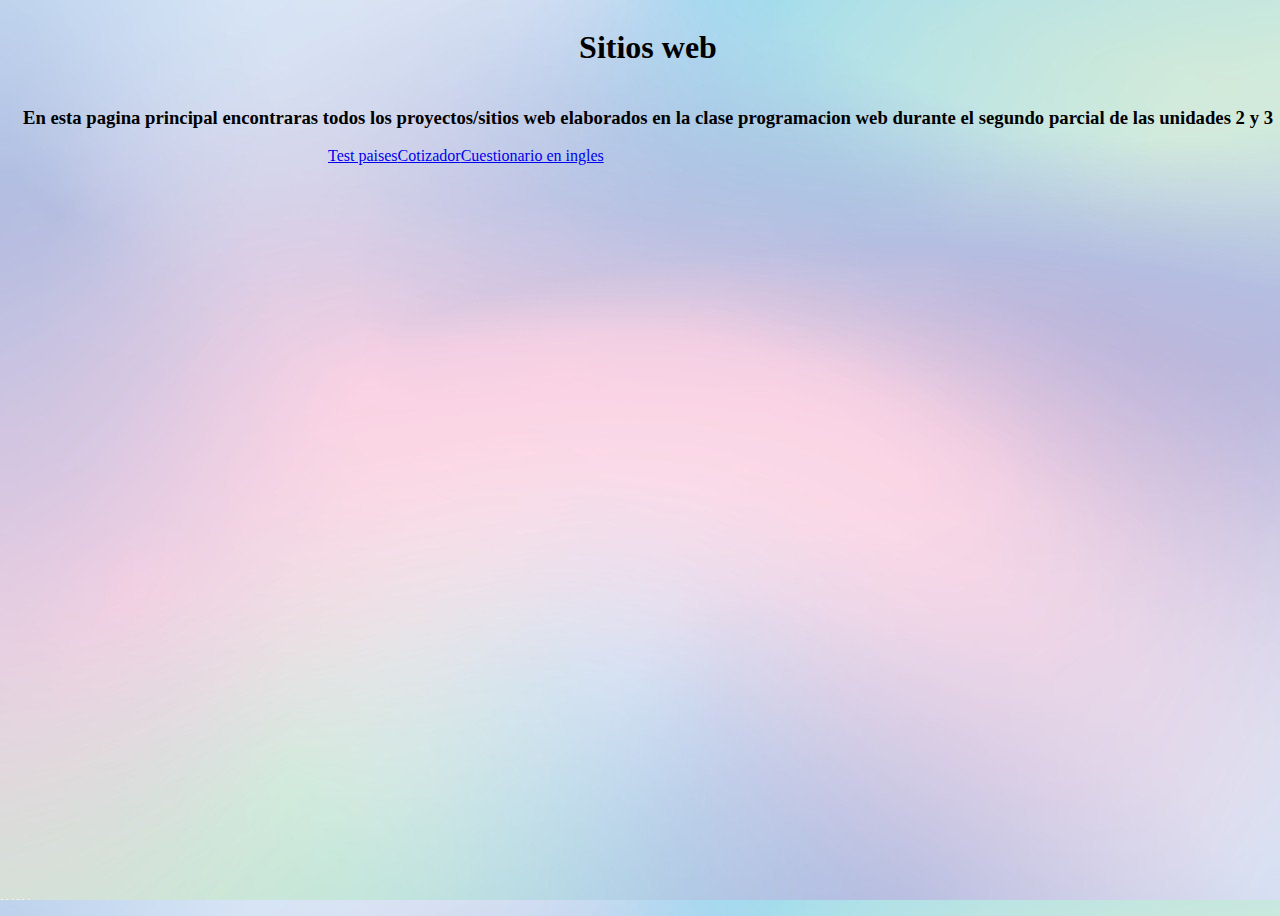
<file: Index.html>
<!DOCTYPE html>
<html lang="en">
<head>
    <meta charset="UTF-8">
    <meta name="viewport" content="width=device-width, initial-scale=1.0">
    <title>Sitios web Unidad 2 y 3</title>
</head>
<body>
    
<style>
body{
    width: 100%;
    height: 100vh;
    background: url('./indeximagenes/fon.jfif');
    display: flex;
    flex-direction: column;
    align-items: center;
}

div{
    display: flex;
    flex-direction: column;
    align-items: center;
}

section {
    width: 50vw;
    display: flex;
}

</style>
<div>
    <h1>Sitios web</h1>
    <h3> En esta pagina principal encontraras todos los proyectos/sitios web elaborados en la clase programacion web durante el segundo parcial de las unidades 2 y 3</h3> 
</div>
   

<section>
    <a href="paises.html">Test paises</a>
    <p>
    
    </p>
    
    <a href="vic.html">Cotizador</a>
    <p>
    
    </p>
    
    <a href="Cuestionario.html">Cuestionario en ingles</a>
    <p>
    
    </p>
</section>

</body>
</html>
</file>
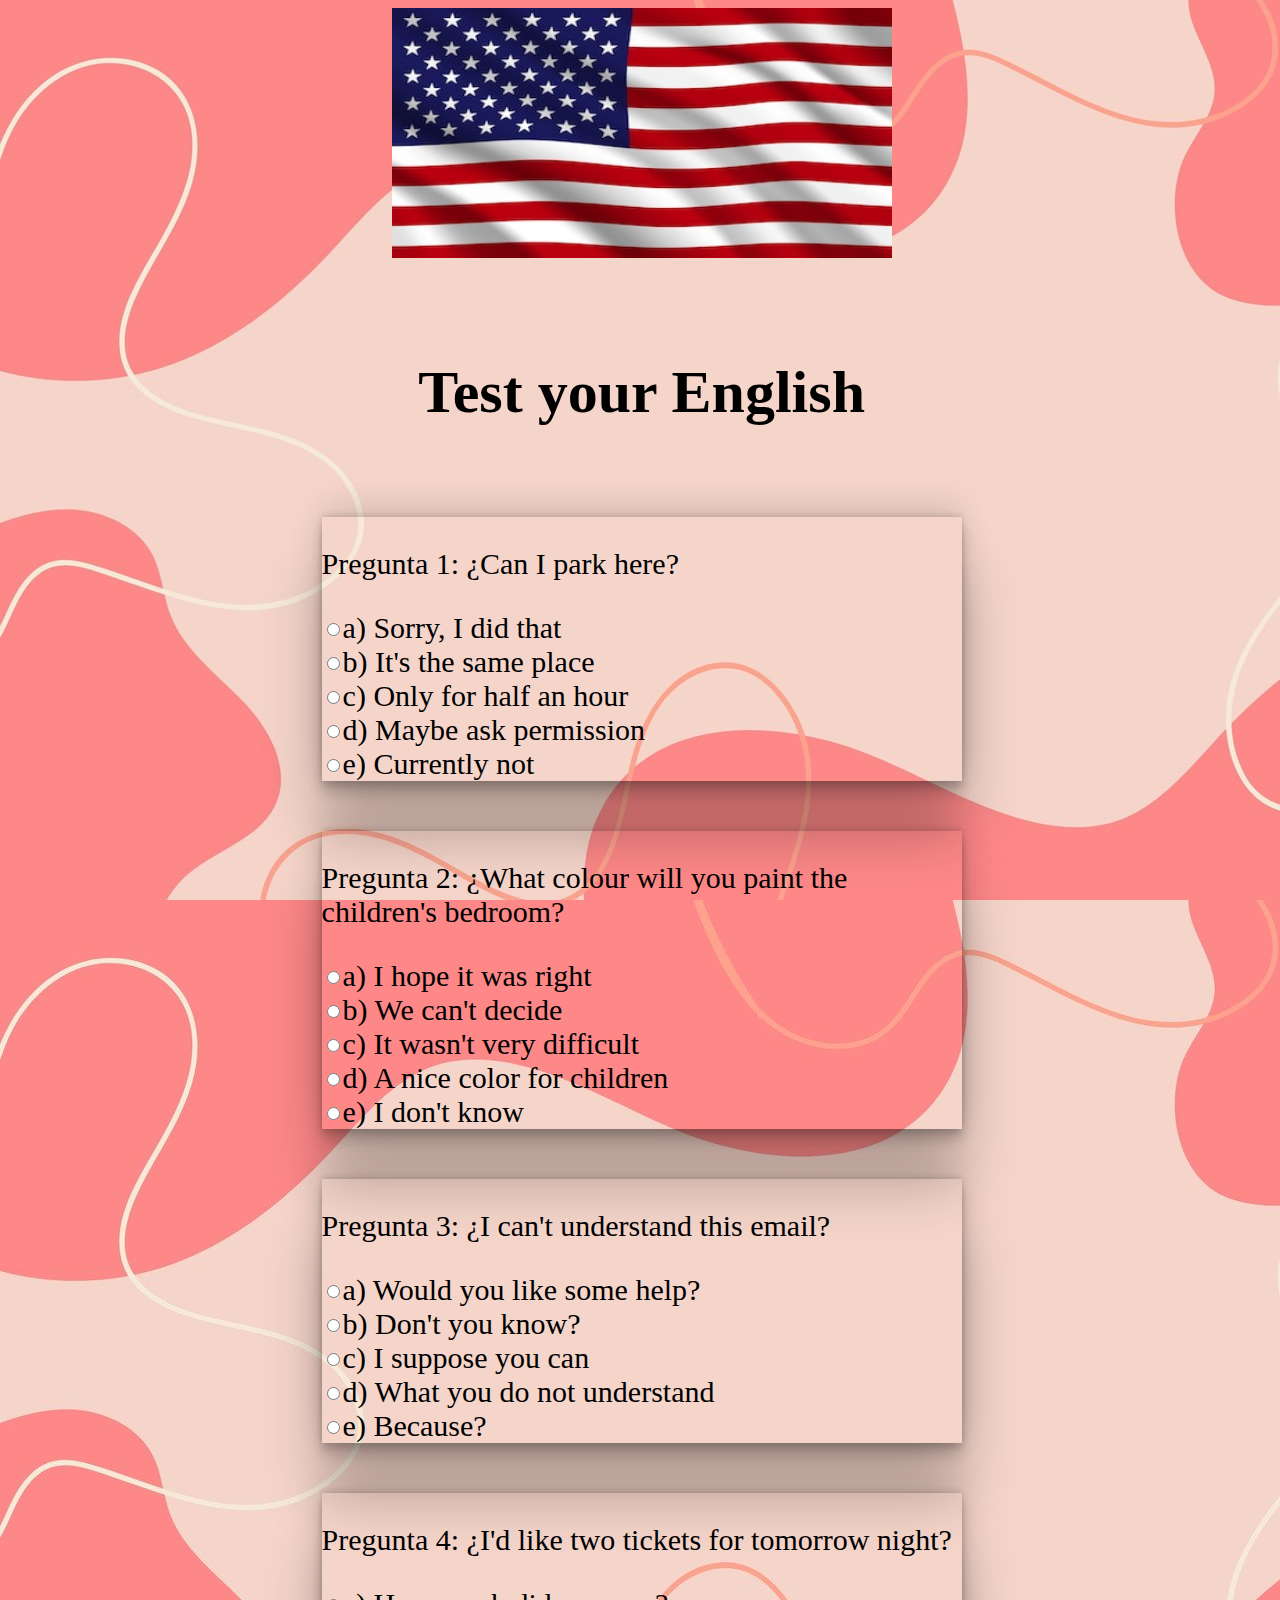
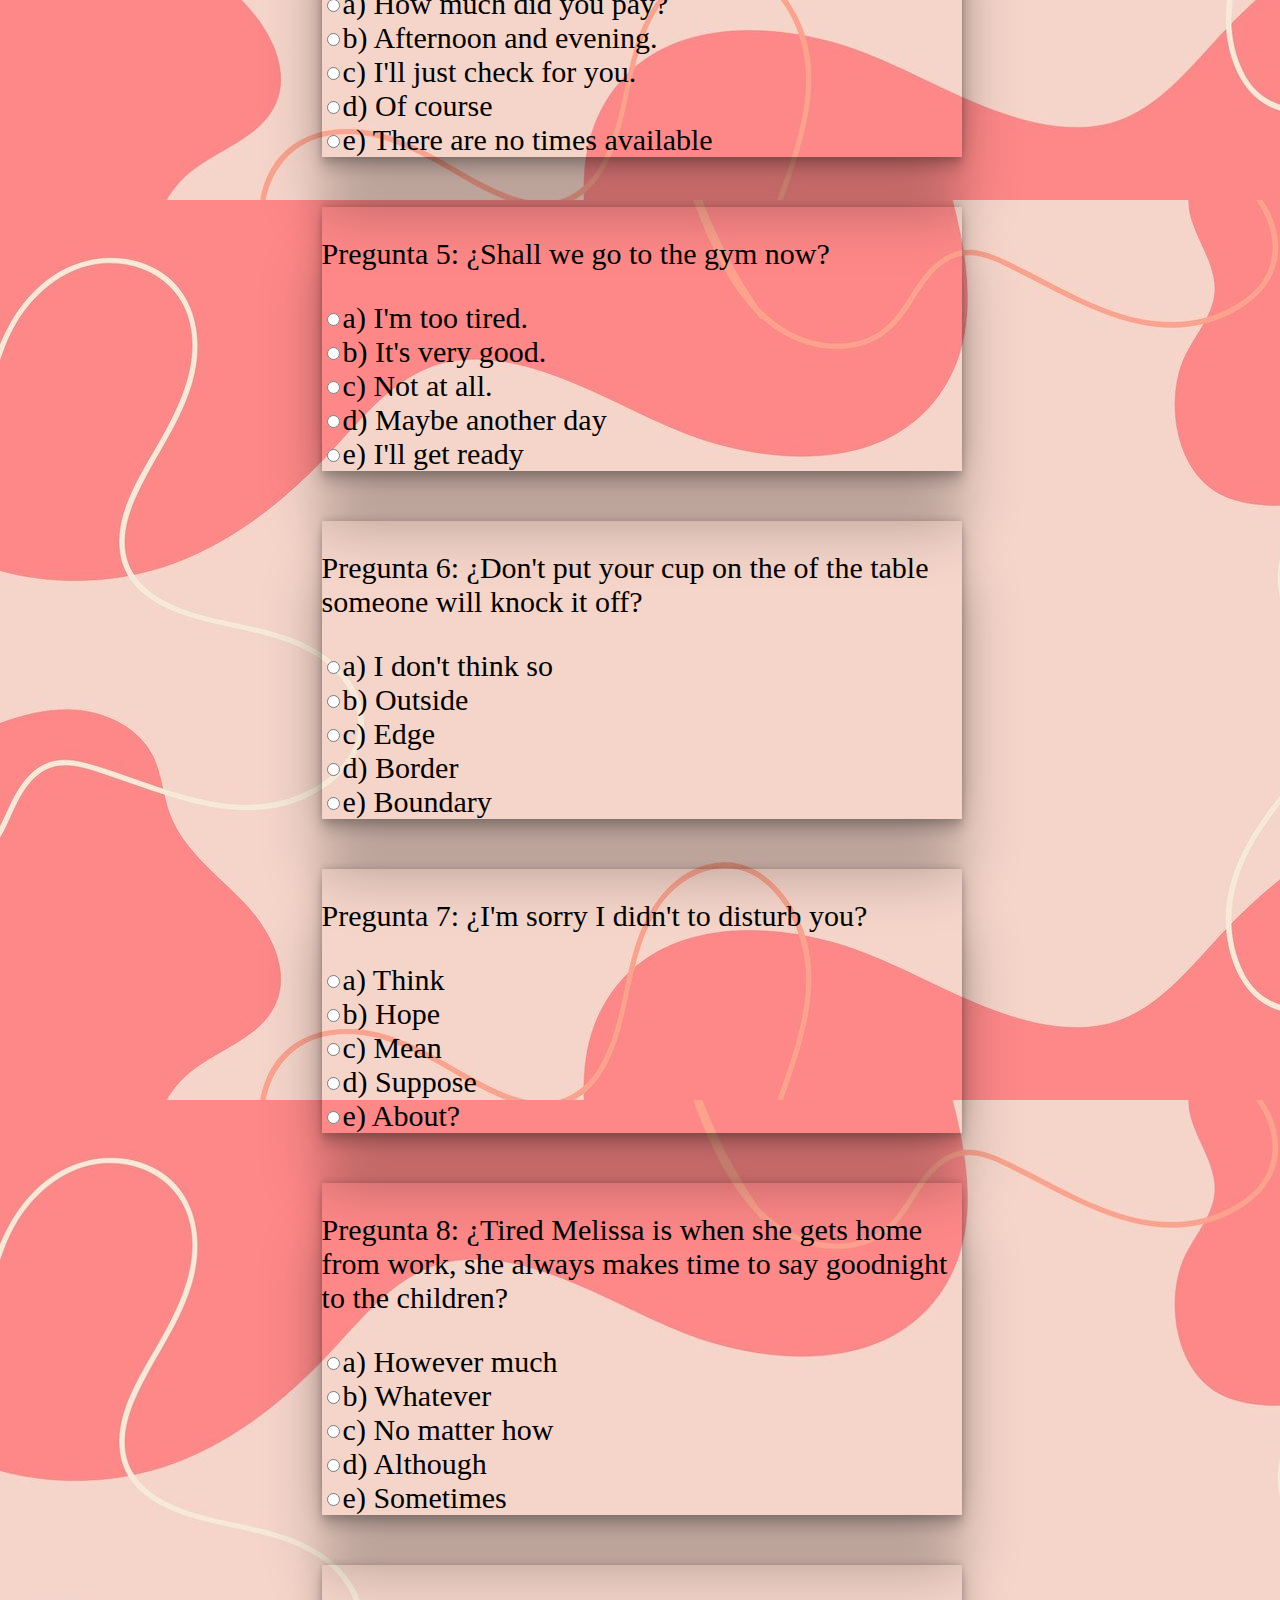
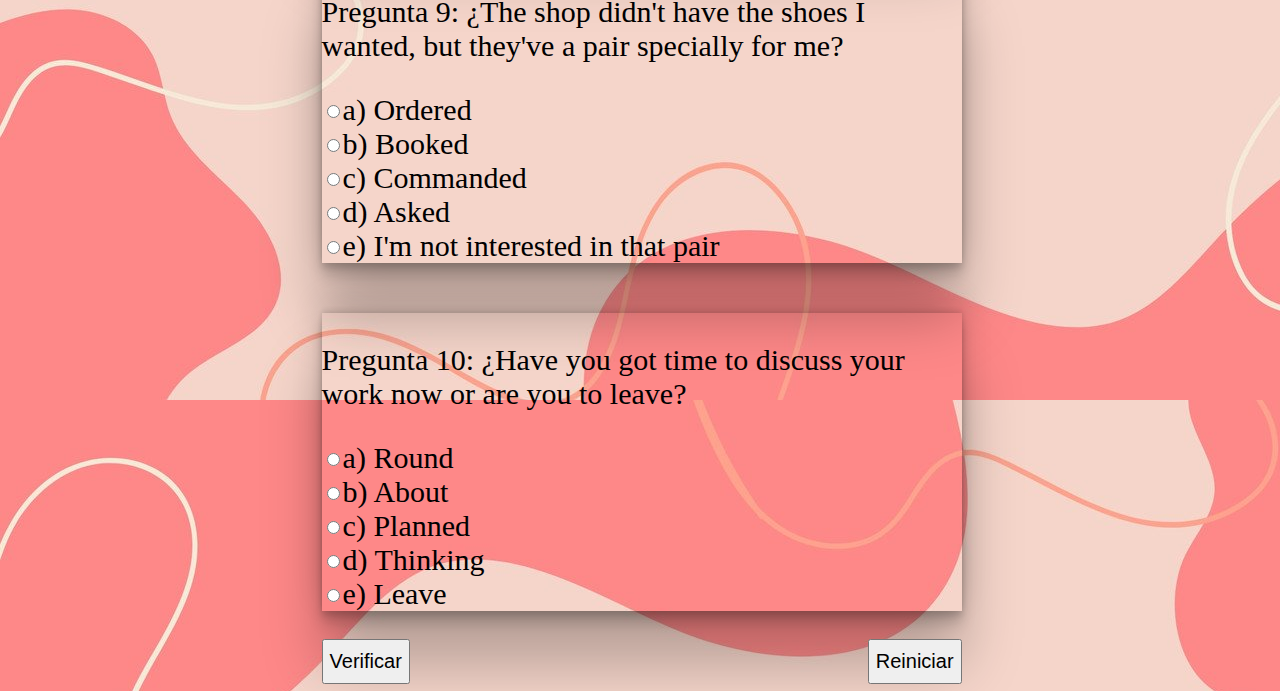
<file: Cuestionario.html>
<!DOCTYPE html>
<html lang="en">
<head>
    <meta charset="UTF-8">
    <meta http-equiv="X-UA-Compatible" content="IE=edge">
    <meta name="viewport" content="width=device-width, initial-scale=1.0">
    <title>Cuestionario web</title>

<style>

body{
    width: 99%;
    height: 100vh;
    background: url("Cuestionario/imgnes/Fondo2.jfif");
    font-size: 30px;
    display: flex;
    flex-direction: column;
    align-items: center;
}

div{
    display: flex;
    align-items: center;
}

span{
    margin-left: 15px;
}

section{
    background: transparent;
    margin-top: 50px;
    width: 50vw;
    box-shadow: rgba(0, 0, 0, 0.25) 0px 54px 55px, rgba(0, 0, 0, 0.12) 0px -12px 30px, rgba(0, 0, 0, 0.12) 0px 4px 6px, rgba(0, 0, 0, 0.17) 0px 12px 13px, rgba(0, 0, 0, 0.09) 0px -3px 5px;
}

.btns{
    display: flex;
    margin-top: 20px;
    width: 50vw;
    justify-content: space-between;
}

.btns button{
    height: 5vh;
    font-size: 20px
}
</style>

</head>
<body>
    <img src="./Cuestionario/imgnes/Usa.jfif" width="500px" height="250px" alt="">

<p>
    
</p>

<h1>Test your English</h1>

    <!-- Pregunta 1 -->
    <section>
        <p>Pregunta 1: ¿Can I park here?</p>
        <div class="content">
            <input type="radio" name="respuesta1" value="a"> a) Sorry, I did that<br><span id="q1"></span>
        </div>
        <div>
            <input type="radio" name="respuesta1" value="b"> b) It's the same place<br><span class="error"></span>
        </div>
        <div>
            <input type="radio" name="respuesta1" value="c"> c) Only for half an hour<br><span class="error"></span>
        </div>
        <div>
            <input type="radio" name="respuesta1" value="d"> d) Maybe ask permission<br><span class="error"></span>
        </div>
        <div>
            <input type="radio" name="respuesta1" value="e"> e) Currently not<br><span class="error"></span>
        </div>
    
    </section>
  
    <!-- Pregunta 2 -->
    <section>
        <p>Pregunta 2: ¿What colour will you paint the children's bedroom?</p>
    <div>
        <input type="radio" name="respuesta2" value="a"> a) I hope it was right<br><span class="error2"></span>
    </div>
    <div>
        <input type="radio" name="respuesta2" value="b"> b) We can't decide<br><span id="q2"></span>
    </div>
    <div>
        <input type="radio" name="respuesta2" value="c"> c) It wasn't very difficult<br><span class="error2"></span>
    </div>
    <div>
        <input type="radio" name="respuesta2" value="d"> d) A nice color for children<br><span class="error2"></span>
    </div>
    <div>
        <input type="radio" name="respuesta2" value="e"> e) I don't know<br><span class="error2"></span>
    </div>
    </section>
    

    <!-- Pregunta 3 -->
    <section>
        <p>Pregunta 3: ¿I can't understand this email?</p>
        <div>
            <input type="radio" name="respuesta3" value="a"> a) Would you like some help?<br><span id="q3"></span>
        </div>
        <div>
            <input type="radio" name="respuesta3" value="b"> b) Don't you know?<br><span class="error3"></span>
        </div>
        <div>
            <input type="radio" name="respuesta3" value="c"> c) I suppose you can<br><span class="error3"></span>
        </div>
        <div>
            <input type="radio" name="respuesta3" value="d"> d) What you do not understand<br><span class="error3"></span>
        </div>
        <div>
            <input type="radio" name="respuesta3" value="e"> e) Because?<br><span class="error3"></span>
        </div>
    </section>
   

    <!-- Pregunta 4 -->
    <section>
 
        <p>Pregunta 4: ¿I'd like two tickets for tomorrow night?</p>
        <div>
            <input type="radio" name="respuesta4" value="a"> a) How much did you pay?<br><span class="error4"></span>
        </div>
        <div>
            <input type="radio" name="respuesta4" value="b"> b) Afternoon and evening.<br><span class="error4"></span>
        </div>
        <div>
            <input type="radio" name="respuesta4" value="c"> c) I'll just check for you.<br><span id="q4"></span>
        </div>
        </div>
        <div>
            <input type="radio" name="respuesta4" value="d"> d) Of course<br><span class="error4"></span>
        </div>
        <div>
            <input type="radio" name="respuesta4" value="e"> e) There are no times available<br><span class="error4"></span>
        </div>
    </section>
   

    <!-- Pregunta 5 -->
    <section>
        <p>Pregunta 5: ¿Shall we go to the gym now?</p>
        <div>
            <input type="radio" name="respuesta5" value="a"> a) I'm too tired.<br><span id="q5"></span>
        </div>
        <div>
            <input type="radio" name="respuesta5" value="b"> b) It's very good.<br><span class="error5"></span>
        </div>
        <div>
            <input type="radio" name="respuesta5" value="c"> c) Not at all.<br><span class="error5"></span>
        </div>
        <div>
            <input type="radio" name="respuesta5" value="d"> d) Maybe another day<br><span class="error5"></span>
        </div>
        <div>
            <input type="radio" name="respuesta5" value="e"> e) I'll get ready<br><span class="error5"></span>
        </div>
    </section>
        <!-- Pregunta 6 -->
        <section>
        <p>Pregunta 6: ¿Don't put your cup on the of the table someone will knock it off?</p>
        <div>
            <input type="radio" name="respuesta6" value="a"> a) I don't think so<br><span class="error6"></span>
        </div>
        <div>
            <input type="radio" name="respuesta6" value="b"> b) Outside<br><span class="error6"></span>
        </div>
        <div>
            <input type="radio" name="respuesta6" value="c"> c) Edge<br><span id="q6"></span>
        </div>
        <div>
            <input type="radio" name="respuesta6" value="d"> d) Border<br><span class="error6"></span>
        </div>
        <div>
            <input type="radio" name="respuesta6" value="e"> e) Boundary<br><span class="error6"></span>
        </div>
    

    </section>



     <!-- Pregunta 7 -->
     <section>
        <p>Pregunta 7: ¿I'm sorry I didn't to disturb you?</p>
        <div>
           <input type="radio" name="respuesta7" value="a"> a) Think<br><span class="error7"></span>
        </div>
        <div>
           <input type="radio" name="respuesta7" value="b"> b) Hope<br><span class="error7"></span>
        </div>
        <div>
           <input type="radio" name="respuesta7" value="c"> c) Mean<br><span id="q7"></span>
        </div>
        <div>
           <input type="radio" name="respuesta7" value="d"> d) Suppose<br><span class="error7"></span>
        </div>
        <div>
           <input type="radio" name="respuesta7" value="e"> e) About?<br><span class="error7"></span>
        </div>
     </section>


      <!-- Pregunta 8 -->
      <section>
        <p>Pregunta 8: ¿Tired Melissa is when she gets home from work, she always makes time to say goodnight to the children?</p>

        <div>
            <input type="radio" name="respuesta8" value="a"> a) However much<br><span class="error8"></span>
        </div>
        <div>
            <input type="radio" name="respuesta8" value="b"> b) Whatever<br><span class="error8"></span>
        </div>
        <div>
            <input type="radio" name="respuesta8" value="c"> c) No matter how<br><span class="error8"></span>
        </div>
        <div>
            <input type="radio" name="respuesta8" value="d"> d) Although<br><span id="q8"></span>
        </div>
        <div>
            <input type="radio" name="respuesta8" value="e"> e) Sometimes<br><span class="error8"></span>
        </div>
    
      </section>
   
     <!-- Pregunta 9 -->
     <section>
        <p>Pregunta 9: ¿The shop didn't have the shoes I wanted, but they've a pair specially for me?</p>
        <div>
           <input type="radio" name="respuesta9" value="a"> a) Ordered<br><span id="q9"></span>
        </div>
        <div>
           <input type="radio" name="respuesta9" value="b"> b) Booked<br><span class="error9"></span>
   
        </div>
        <div>
           <input type="radio" name="respuesta9" value="c"> c) Commanded<br><span class="error9"></span>
   
        </div>
        <div>
           <input type="radio" name="respuesta9" value="d"> d) Asked<br><span class="error9"></span>
   
        </div>
        <div>
           <input type="radio" name="respuesta9" value="e"> e) I'm not interested in that pair<br><span class="error9"></span>
        </div>
     </section>
    

     <!-- Pregunta 10 -->
     <section>
        <p>Pregunta 10: ¿Have you got time to discuss your work now or are you to leave?</p>
        <div>
           <input type="radio" name="respuesta10" value="a"> a) Round<br><span class="error10"></span>
        </div>
        <div>
           <input type="radio" name="respuesta10" value="b"> b) About<br><span id="q10"></span>
        </div>
        <div>
           <input type="radio" name="respuesta10" value="c"> c) Planned<br><span class="error10"></span>
        </div>
        <div>
           <input type="radio" name="respuesta10" value="d"> d) Thinking<br><span class="error10"></span>
        </div>
        <div>
           <input type="radio" name="respuesta10" value="e"> e) Leave<br><span class="error10"></span>
        </div>
     </section>
     
     <div class="btns">
        <button onclick="verificarRespuestas()">Verificar</button>
        <p id="resultado"></p>
        <button id="reinicio" >Reiniciar</button>
     </div>
    


    <script>
    const btn_refresh = document.getElementById('reinicio')
     btn_refresh.addEventListener('click',()=>{
         const inputs = document.querySelectorAll('input[type=radio]');
         inputs.forEach(input => {
             input.checked = false;
             input.disabled = false;
         })
         document.getElementById("resultado").innerHTML = "";
         
         
     })
        function verificarRespuestas() {
            var respuestasCorrectas = 0;

           
            if (document.querySelector('input[name="respuesta1"]:checked').value === "c") {
                respuestasCorrectas++;
                document.getElementById('q1').innerHTML = '✅ '

            }else{
                document.querySelector('.error').innerHTML = '❌ '

            }



            if (document.querySelector('input[name="respuesta2"]:checked').value === "b") {
                respuestasCorrectas++;
                document.getElementById('q2').innerHTML = '✅ '

            }else{
                document.querySelector('.error2').innerHTML = '❌ '

            }


            if (document.querySelector('input[name="respuesta3"]:checked').value === "a") {
                respuestasCorrectas++;
                document.getElementById('q3').innerHTML = '✅ '
            }else{
                document.querySelector('.error3').innerHTML = '❌ '
            }


            if (document.querySelector('input[name="respuesta4"]:checked').value === "c") {
                respuestasCorrectas++;
                document.getElementById('q4').innerHTML = '✅ '
            }else{
                document.querySelector('.error4').innerHTML = '❌ '
            }


           if (document.querySelector('input[name="respuesta5"]:checked').value === "b") {
                respuestasCorrectas++;
                document.getElementById('q5').innerHTML = '✅ '
            }else{
                document.querySelector('.error5').innerHTML = '❌ '
            }


            if (document.querySelector('input[name="respuesta6"]:checked').value === "c") {
                respuestasCorrectas++;
                document.getElementById('q6').innerHTML = '✅ '
            }else{
                document.querySelector('.error6').innerHTML = '❌ '
            }


            if (document.querySelector('input[name="respuesta7"]:checked').value === "c") {
                respuestasCorrectas++;
                document.getElementById('q7').innerHTML = '✅ '
            }else{
                document.querySelector('.error7').innerHTML = '❌ '

            }


            if (document.querySelector('input[name="respuesta8"]:checked').value === "c") {
                respuestasCorrectas++;
                document.getElementById('q8').innerHTML = '✅ '

            }else{
                document.querySelector('.error8').innerHTML = '❌ '
            }


            if (document.querySelector('input[name="respuesta9"]:checked').value === "a") {
                respuestasCorrectas++;
                document.getElementById('q9').innerHTML = '✅ '

            }else{
                document.querySelector('.error9').innerHTML = '❌ '

            }


            if (document.querySelector('input[name="respuesta10"]:checked').value === "b") {
                respuestasCorrectas++;
                document.getElementById('q10').innerHTML = '✅ '

            }else{
                document.querySelector('.error10').innerHTML = '❌ '

            }
            
            document.getElementById("resultado").innerHTML = "Respuestas correctas: " + respuestasCorrectas + " de 10";
            const inputs = document.querySelectorAll('input[type=radio]');
            inputs.forEach(input => {
                input.disabled = true;
            })
        }
    </script>
    </body>
    </html>
</file>
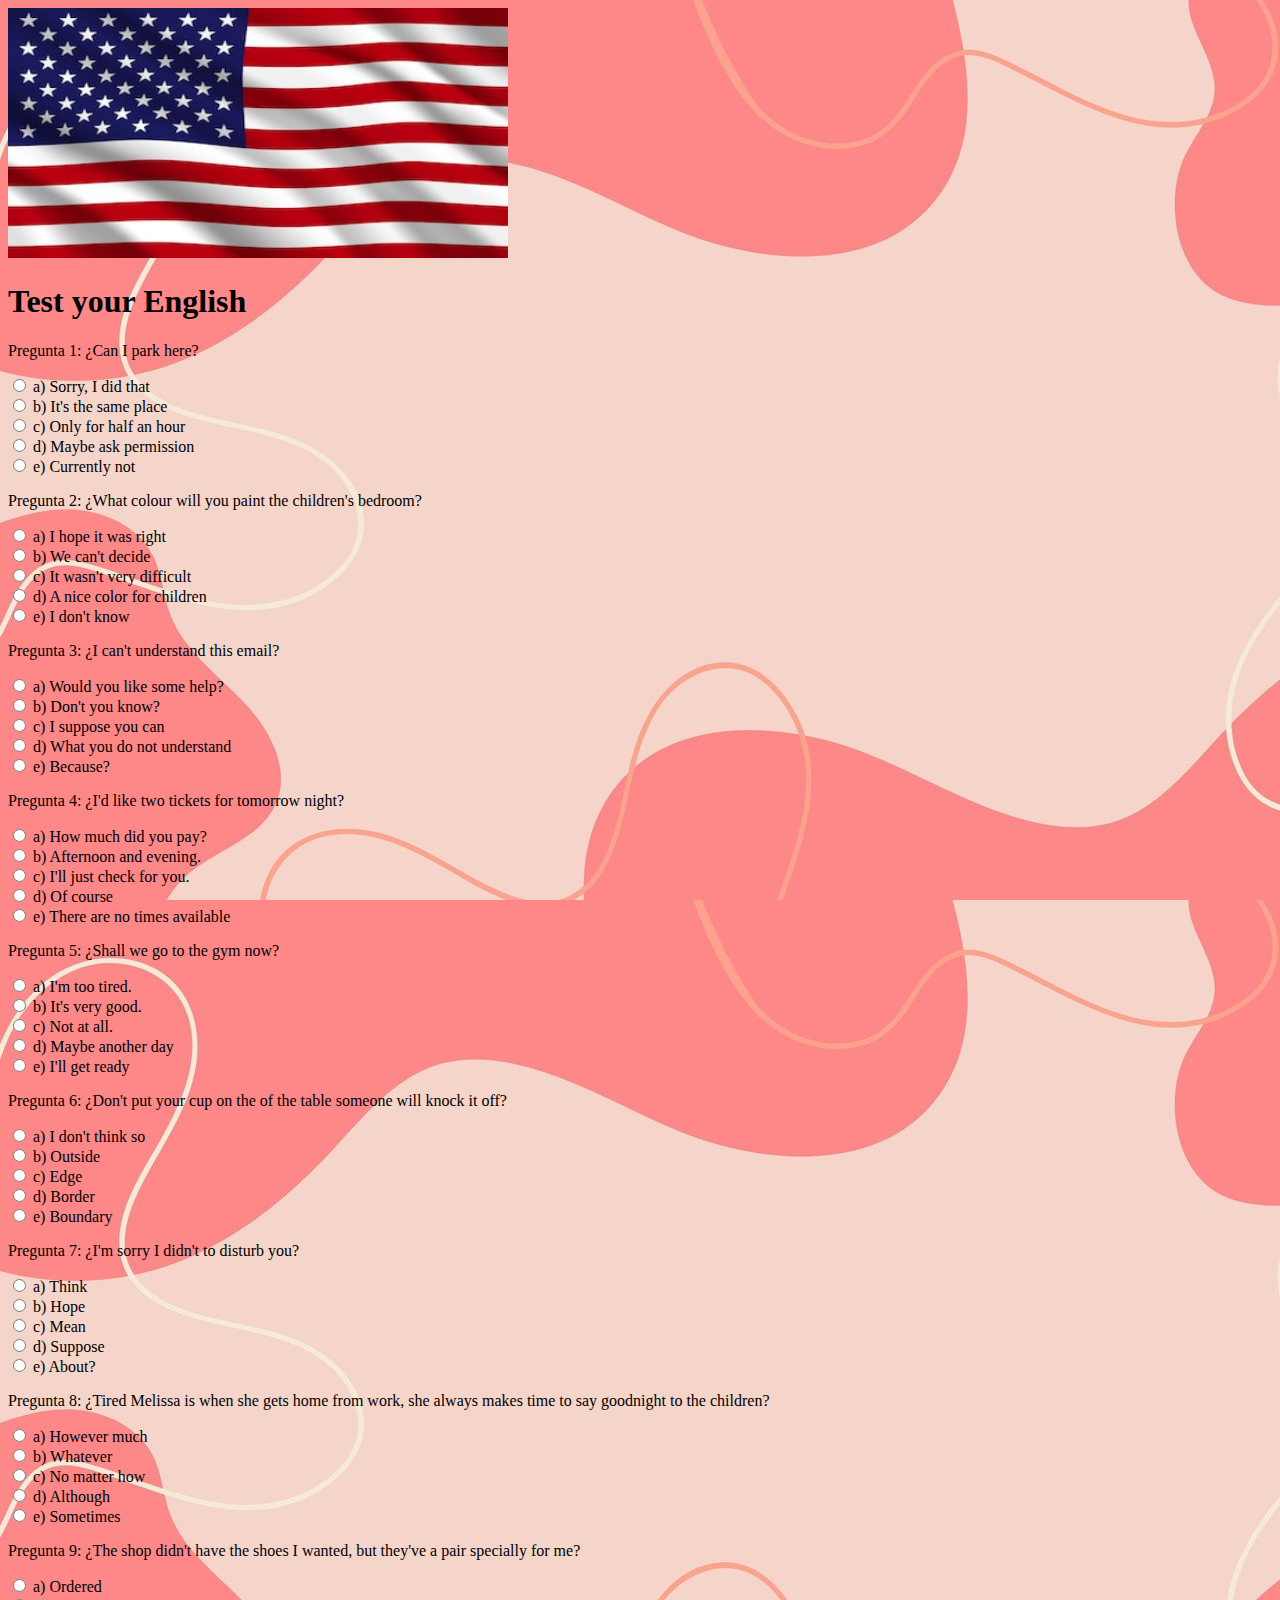
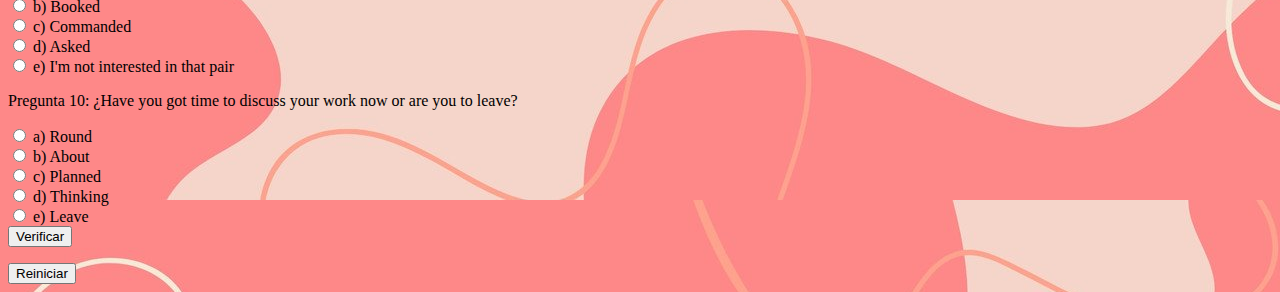
<file: Cuestionario/Cuestionario.html>
<!DOCTYPE html>
<html lang="en">
<head>
    <meta charset="UTF-8">
    <meta http-equiv="X-UA-Compatible" content="IE=edge">
    <meta name="viewport" content="width=device-width, initial-scale=1.0">
    <title>Cuestionario web</title>

<style>

body{

    background-image: url("imgnes/Fondo2.jfif");
}


</style>

</head>
<body>
    <img src="imgnes/Usa.jfif" width="500px" height="250px" alt="">

<p>
    
</p>

<h1>Test your English</h1>

    <!-- Pregunta 1 -->
    <p>Pregunta 1: ¿Can I park here?</p>
    <input type="radio" name="respuesta1" value="a"> a) Sorry, I did that<br>
    <input type="radio" name="respuesta1" value="b"> b) It's the same place<br>
    <input type="radio" name="respuesta1" value="c"> c) Only for half an hour<br>
    <input type="radio" name="respuesta1" value="d"> d) Maybe ask permission<br>
    <input type="radio" name="respuesta1" value="e"> e) Currently not<br>

    <!-- Pregunta 2 -->
    <p>Pregunta 2: ¿What colour will you paint the children's bedroom?</p>
    <input type="radio" name="respuesta2" value="a"> a) I hope it was right<br>
    <input type="radio" name="respuesta2" value="b"> b) We can't decide<br>
    <input type="radio" name="respuesta2" value="c"> c) It wasn't very difficult<br>
    <input type="radio" name="respuesta2" value="d"> d) A nice color for children<br>
    <input type="radio" name="respuesta2" value="e"> e) I don't know<br>

    <!-- Pregunta 3 -->
    <p>Pregunta 3: ¿I can't understand this email?</p>
    <input type="radio" name="respuesta3" value="a"> a) Would you like some help?<br>
    <input type="radio" name="respuesta3" value="b"> b) Don't you know?<br>
    <input type="radio" name="respuesta3" value="c"> c) I suppose you can<br>
    <input type="radio" name="respuesta3" value="d"> d) What you do not understand<br>
    <input type="radio" name="respuesta3" value="e"> e) Because?<br>

    <!-- Pregunta 4 -->
    <p>Pregunta 4: ¿I'd like two tickets for tomorrow night?</p>
    <input type="radio" name="respuesta4" value="a"> a) How much did you pay?<br>
    <input type="radio" name="respuesta4" value="b"> b) Afternoon and evening.<br>
    <input type="radio" name="respuesta4" value="c"> c) I'll just check for you.<br>
    <input type="radio" name="respuesta4" value="d"> d) Of course<br>
    <input type="radio" name="respuesta4" value="e"> e) There are no times available<br>

    <!-- Pregunta 5 -->
    <p>Pregunta 5: ¿Shall we go to the gym now?</p>
    <input type="radio" name="respuesta5" value="a"> a) I'm too tired.<br>
    <input type="radio" name="respuesta5" value="b"> b) It's very good.<br>
    <input type="radio" name="respuesta5" value="c"> c) Not at all.<br>
    <input type="radio" name="respuesta5" value="d"> d) Maybe another day<br>
    <input type="radio" name="respuesta5" value="e"> e) I'll get ready<br>

    <!-- Pregunta 6 -->
    <p>Pregunta 6: ¿Don't put your cup on the of the table someone will knock it off?</p>
    <input type="radio" name="respuesta6" value="a"> a) I don't think so<br>
    <input type="radio" name="respuesta6" value="b"> b) Outside<br>
    <input type="radio" name="respuesta6" value="c"> c) Edge<br>
    <input type="radio" name="respuesta6" value="d"> d) Border<br>
    <input type="radio" name="respuesta6" value="e"> e) Boundary<br>


     <!-- Pregunta 7 -->
     <p>Pregunta 7: ¿I'm sorry I didn't to disturb you?</p>
     <input type="radio" name="respuesta7" value="a"> a) Think<br>
     <input type="radio" name="respuesta7" value="b"> b) Hope<br>
     <input type="radio" name="respuesta7" value="c"> c) Mean<br>
     <input type="radio" name="respuesta7" value="d"> d) Suppose<br>
     <input type="radio" name="respuesta7" value="e"> e) About?<br>

      <!-- Pregunta 8 -->
    <p>Pregunta 8: ¿Tired Melissa is when she gets home from work, she always makes time to say goodnight to the children?</p>
    <input type="radio" name="respuesta8" value="a"> a) However much<br>
    <input type="radio" name="respuesta8" value="b"> b) Whatever<br>
    <input type="radio" name="respuesta8" value="c"> c) No matter how<br>
    <input type="radio" name="respuesta8" value="d"> d) Although<br>
    <input type="radio" name="respuesta8" value="e"> e) Sometimes<br>

     <!-- Pregunta 9 -->
     <p>Pregunta 9: ¿The shop didn't have the shoes I wanted, but they've a pair specially for me?</p>
     <input type="radio" name="respuesta9" value="a"> a) Ordered<br>
     <input type="radio" name="respuesta9" value="b"> b) Booked<br>
     <input type="radio" name="respuesta9" value="c"> c) Commanded<br>
     <input type="radio" name="respuesta9" value="d"> d) Asked<br>
     <input type="radio" name="respuesta9" value="e"> e) I'm not interested in that pair<br>

     <!-- Pregunta 10 -->
     <p>Pregunta 10: ¿Have you got time to discuss your work now or are you to leave?</p>
     <input type="radio" name="respuesta10" value="a"> a) Round<br>
     <input type="radio" name="respuesta10" value="b"> b) About<br>
     <input type="radio" name="respuesta10" value="c"> c) Planned<br>
     <input type="radio" name="respuesta10" value="d"> d) Thinking<br>
     <input type="radio" name="respuesta10" value="e"> e) Leave<br>

    <button onclick="verificarRespuestas()">Verificar</button>
    <p id="resultado"></p>
    <button id="reinicio" >Reiniciar</button>


    <script>
    const btn_refresh = document.getElementById('reinicio')
     btn_refresh.addEventListener('click',()=>{
         const inputs = document.querySelectorAll('input[type=radio]');
         inputs.forEach(input => {
             input.checked = false;
             input.disabled = false;
         })
         document.getElementById("resultado").innerHTML = "";
         
         
     })
        function verificarRespuestas() {
            var respuestasCorrectas = 0;

           
            if (document.querySelector('input[name="respuesta1"]:checked').value === "c") {
                respuestasCorrectas++;
            }
            if (document.querySelector('input[name="respuesta2"]:checked').value === "b") {
                respuestasCorrectas++;
            }
            if (document.querySelector('input[name="respuesta3"]:checked').value === "a") {
                respuestasCorrectas++;
            }
            if (document.querySelector('input[name="respuesta4"]:checked').value === "c") {
                respuestasCorrectas++;
            }
           if (document.querySelector('input[name="respuesta5"]:checked').value === "b") {
                respuestasCorrectas++;
            }
            if (document.querySelector('input[name="respuesta6"]:checked').value === "c") {
                respuestasCorrectas++;
            }
            if (document.querySelector('input[name="respuesta7"]:checked').value === "c") {
                respuestasCorrectas++;
            }
            if (document.querySelector('input[name="respuesta8"]:checked').value === "c") {
                respuestasCorrectas++;
            }
            if (document.querySelector('input[name="respuesta9"]:checked').value === "a") {
                respuestasCorrectas++;
            }
            if (document.querySelector('input[name="respuesta10"]:checked').value === "b") {
                respuestasCorrectas++;
            }
            
            document.getElementById("resultado").innerHTML = "Respuestas correctas: " + respuestasCorrectas + " de 10";
            const inputs = document.querySelectorAll('input[type=radio]');
            inputs.forEach(input => {
                input.disabled = true;
            })
        }
    </script>
    </body>
    </html>
</file>
